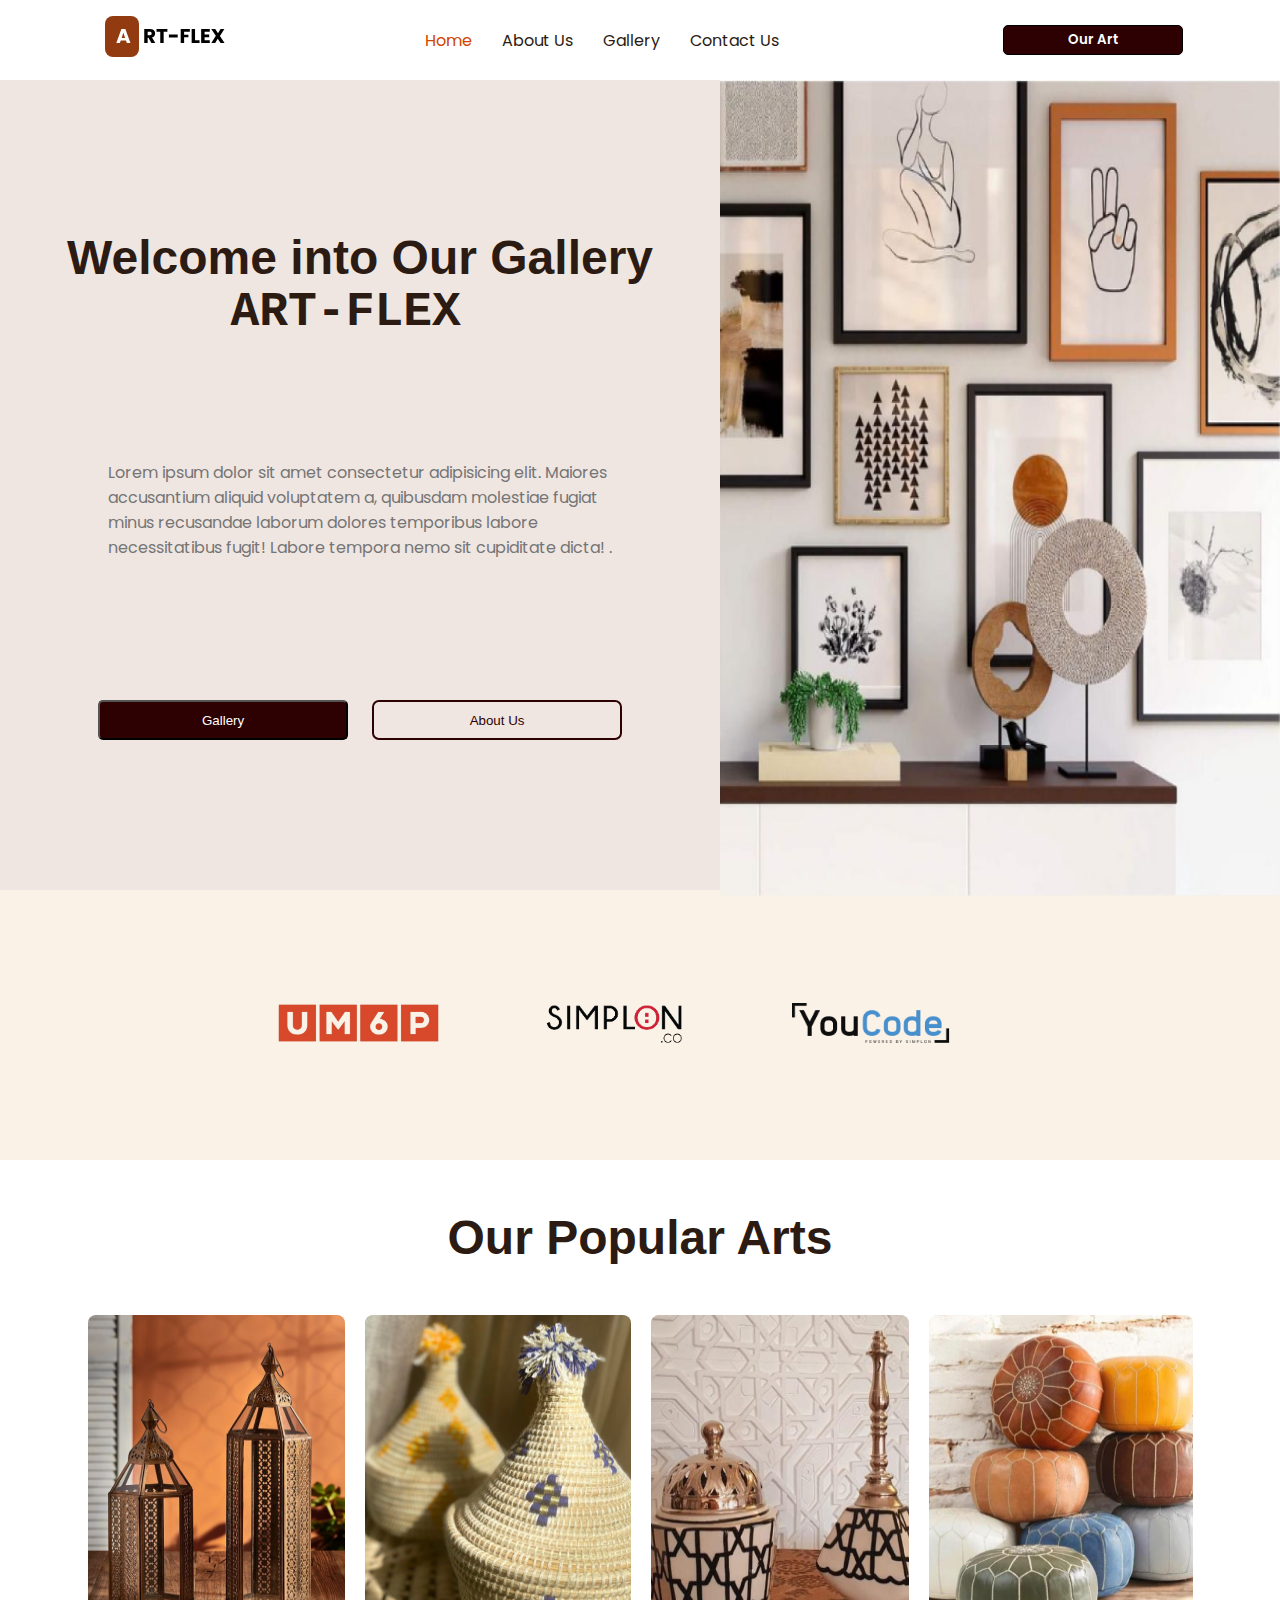
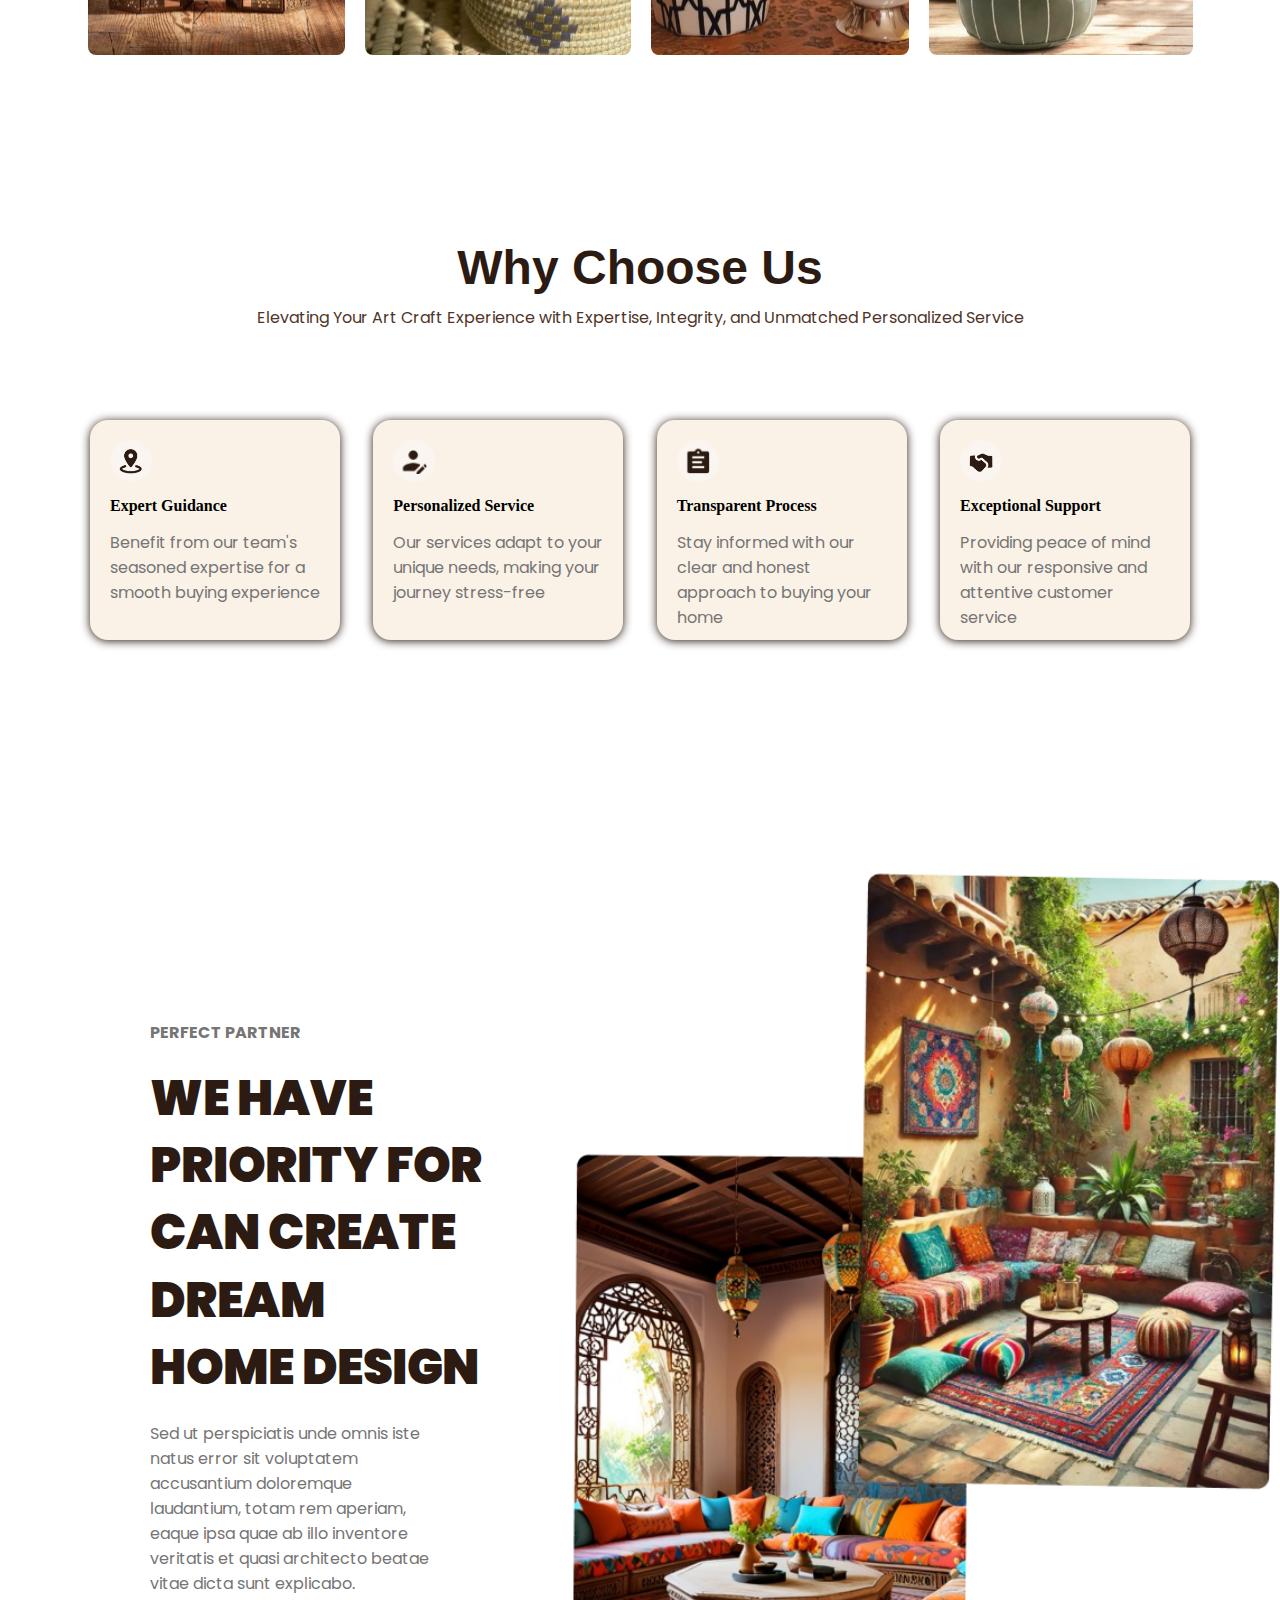
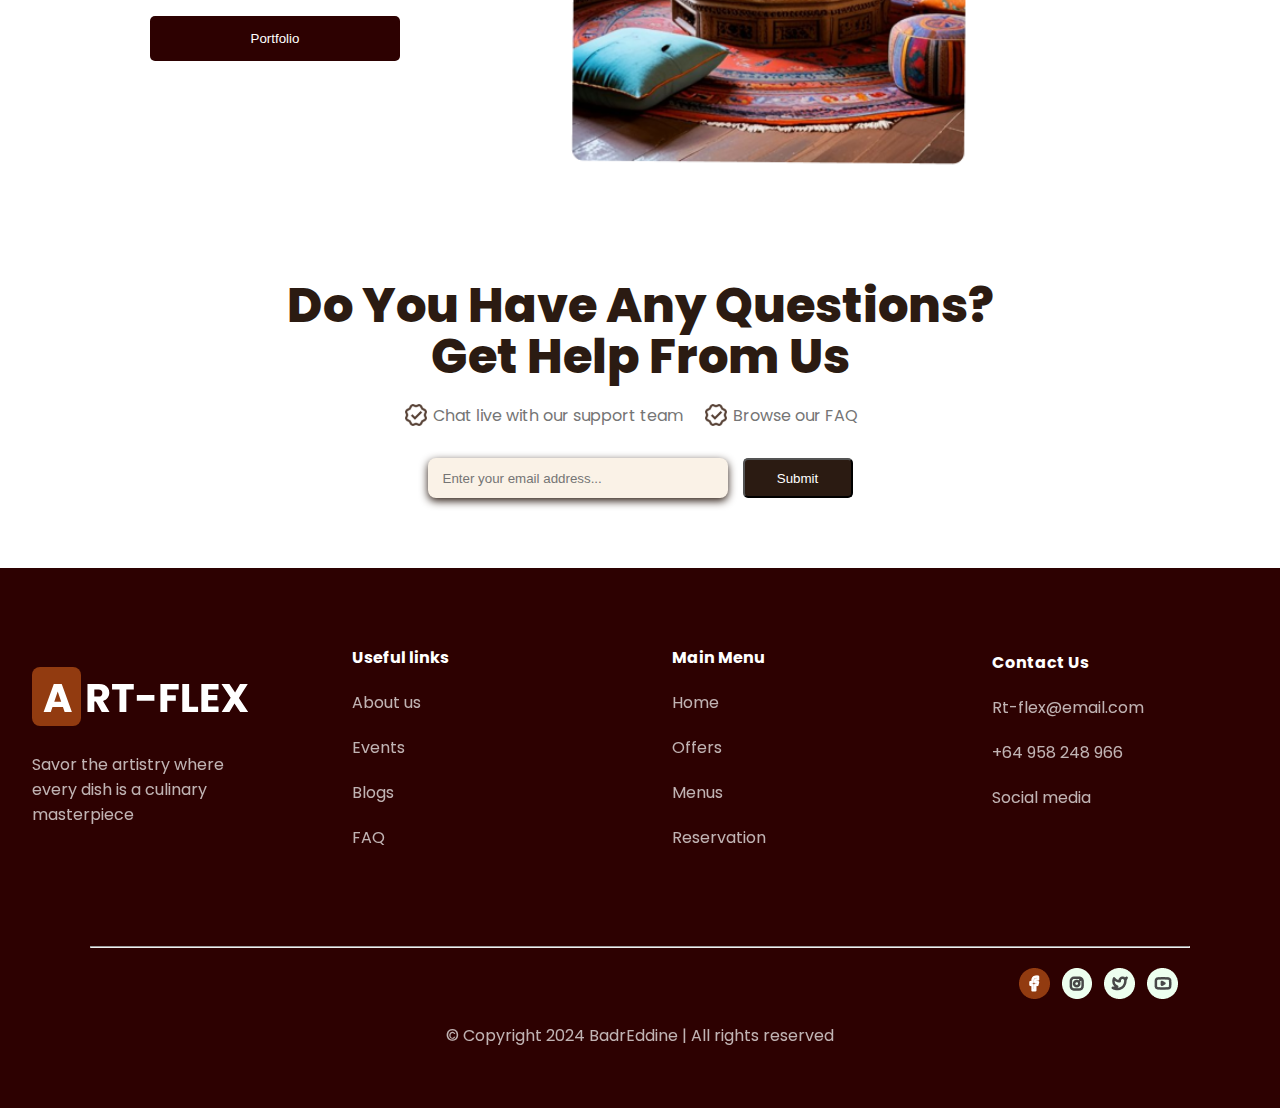
<file: index.html>
<!DOCTYPE html>
<html lang="en">
<head>
    <meta charset="UTF-8">
    <meta name="viewport" content="width=device-width, initial-scale=1.0">
    <link rel="stylesheet" href="css/accueil.css">
    <title>Home</title>
</head>
<body>
    <header>
        <nav class="navbar">
            <input type="checkbox" id="ham" class="hidden">
            <label for="ham" class="hamburger">&#9776;</label>
            <div class="logo">
                <a href="index.html"><img src="images/Frame 7.svg" alt="Logo"></a>
            </div> 
            <ul class="menu">
                <li><a href="index.html" style="color: #D04500;">Home</a></li>
                <li><a href="À_propos.html">About Us</a></li>
                <li><a href="catalogue_des_produits.html">Gallery</a></li>
                <li><a href="contact.html">Contact Us</a></li>
            </ul>
            <div class="btn-action">
                <a href="catalogue_des_produits.html"><button>Our Art</button></a>
            </div>
        </nav>
    </header>

    <section class="sec1">
        <div class="content">
            <h1>
                Welcome into Our Gallery <br>
          <pre>        ART-FLEX         </pre>     
            </h1>
            <p>
                Lorem ipsum dolor sit amet consectetur adipisicing elit. Maiores accusantium aliquid voluptatem a,
                 quibusdam molestiae fugiat minus recusandae laborum dolores temporibus labore necessitatibus fugit!
                  Labore tempora nemo sit cupiditate dicta! .
            </p>
            <div class="buttons">
                <a href="catalogue_des_produits.html"><button class="btn1">Gallery</button></a>
                 <a href="À_propos.html"><button class="btn2">About Us</button></a>
            </div>
            
        </div>
        <div class="bg1">
            <img src="images/bg1.png" alt="bg">
        </div>
    </section>

    <section class="sec2">
        <div>
            <img src="images/UM6P-Emploi-Recrutement-696x364-removebg-preview.png" alt="ump6-logo">
        </div>
        <div>
            <img src="images/vignette_simplon-removebg-preview.png" alt="simplon-logo">
        </div>
        <div>
            <img src="images/youcode_logo_dark.png" alt="youcode-logo">
        </div>
    </section>

    <section class="sec3">
        <h1>
            Our Popular Arts
        </h1>
        <div class="pop-art">
            <div class="prd">
                <a href="catalogue_des_produits.html"><img src="images/product1.png" alt="product1">
                <div class="image-content">
                    <h3>Published By BadrEddine</h3>
                </div></a>
            </div>
            <div class="prd">
                <a href="catalogue_des_produits.html"><img src="images/product2.png" alt="product2">
                <div class="image-content">
                    <h3>Published By BadrEddine</h3>
                </div></a>
            </div>
            <div class="prd">
                <a href="catalogue_des_produits.html"><img src="images/product3.png" alt="product3">
                <div class="image-content">
                    <h3>Published By BadrEddine</h3>
                </div></a>
            </div>
            <div class="prd"> 
                <a href="catalogue_des_produits.html"><img src="images/product4.png" alt="product4">
                <div class="image-content">
                    <h3>Published By BadrEddine</h3>
                </div></a>
            </div>
            
        </div>
    </section>

    <section class="sec4">
        <h1>
            Why Choose Us
        </h1>
        <p id="desc">
            Elevating Your Art Craft Experience with Expertise, Integrity, and Unmatched Personalized Service
        </p>
        <div class="cards">
            <div class="card">
                <img src="images/icon1.png" alt="vector">
                <h4>Expert Guidance</h4>
                <p>Benefit from our team's seasoned expertise for a smooth buying experience</p>
            </div>

            <div class="card">
                <img src="images/icon2.svg" alt="vector">
                <h4>Personalized Service</h4>
                <p>Our services adapt to your unique needs, making your journey stress-free</p>
            </div>

            <div class="card">
                <img src="images/icon3.svg" alt="vector">
                <h4>Transparent Process</h4>
                <p>Stay informed with our clear and honest approach to buying your home</p>
            </div>

            <div class="card card4">
                <img src="images/icon4.png" alt="vector">
                <h4>Exceptional Support</h4>
                <p>Providing peace of mind with our responsive and attentive customer service</p>
            </div>
            
        </div>
    </section>

    <section class="sec5">
        <div class="desc">
            <h4>PERFECT PARTNER</h4>
            <h1>WE HAVE PRIORITY FOR <br>CAN CREATE DREAM <br>HOME DESIGN</h1>
            <p>Sed ut perspiciatis unde omnis iste natus error sit voluptatem accusantium doloremque laudantium, totam rem aperiam, eaque ipsa quae ab illo inventore veritatis et quasi architecto beatae vitae dicta sunt explicabo.</p>
            <button class="btn1">Portfolio</button>
        </div>
        <div class="bg5">
            <img src="images/bg5.png" alt="bg">
        </div>
    </section>

    <section class="sec6">
        <h1>Do You Have Any Questions?<br>
            Get Help From Us</h1>
            <div class="checks">
                <p><img src="images/check.svg" alt="check"> Chat live with our support team</p>
                <p><img src="images/check.svg" alt="check"> Browse our FAQ</p>
            </div>
            <div class="mail">
                <input type="email" placeholder="Enter your email address...">
                <button class="btn1">Submit</button>
            </div>
            
    <footer>
        <div class="footer-top">
            <div class="logo-light">
                <img src="images/logo-light.svg" alt="logo">
                <p>Savor the artistry where every dish is a culinary masterpiece</p>
            </div>
            <div class="links">
                <ul>
                    <li><h4>Useful links</h4></li>
                    <li><a href="À_propos.html">About us</a></li>
                    <li><a href="">Events</a></li>
                    <li><a href="">Blogs</a></li>
                    <li><a href="À_propos.html">FAQ</a></li>
                </ul>
            </div>
            <div class="links">
                <ul>
                    <li><h4>Main Menu</h4></li>
                    <li><a href="index.html">Home</a></li>
                    <li><a href="catalogue_des_produits.html">Offers</a></li>
                    <li><a href="catalogue_des_produits.html">Menus</a></li>
                    <li><a href="catalogue_des_produits.html">Reservation</a></li>
                </ul>
            </div>
            <div class="contacts">
                <ul>
                    <li><h4>Contact Us</h4></li>
                    <li><a href="contact.html">Rt-flex@email.com</a></li>
                    <li><a href="contact.html">+64 958 248 966</a></li>
                    <li><a href="contact.html">Social media</a></li>
                </ul>
            </div>
        </div>

        <div>
           <hr class="foot-hr">   
        </div>
       
        <div class="icons">
            <a href=""><img src="images/fb.png" alt="fb"></a>
            <a href=""><img src="images/insta.png" alt="insta"></a>
            <a href=""><img src="images/twiter.png" alt="twiter"></a>
            <a href=""><img src="images/yt.png" alt="yt"></a>
        </div>
        <div class="bottom-f">
            <p>© Copyright  2024 BadrEddine | All rights reserved</p>
        </div>

    </footer>
        
    </section>
</body>
</html>
</file>
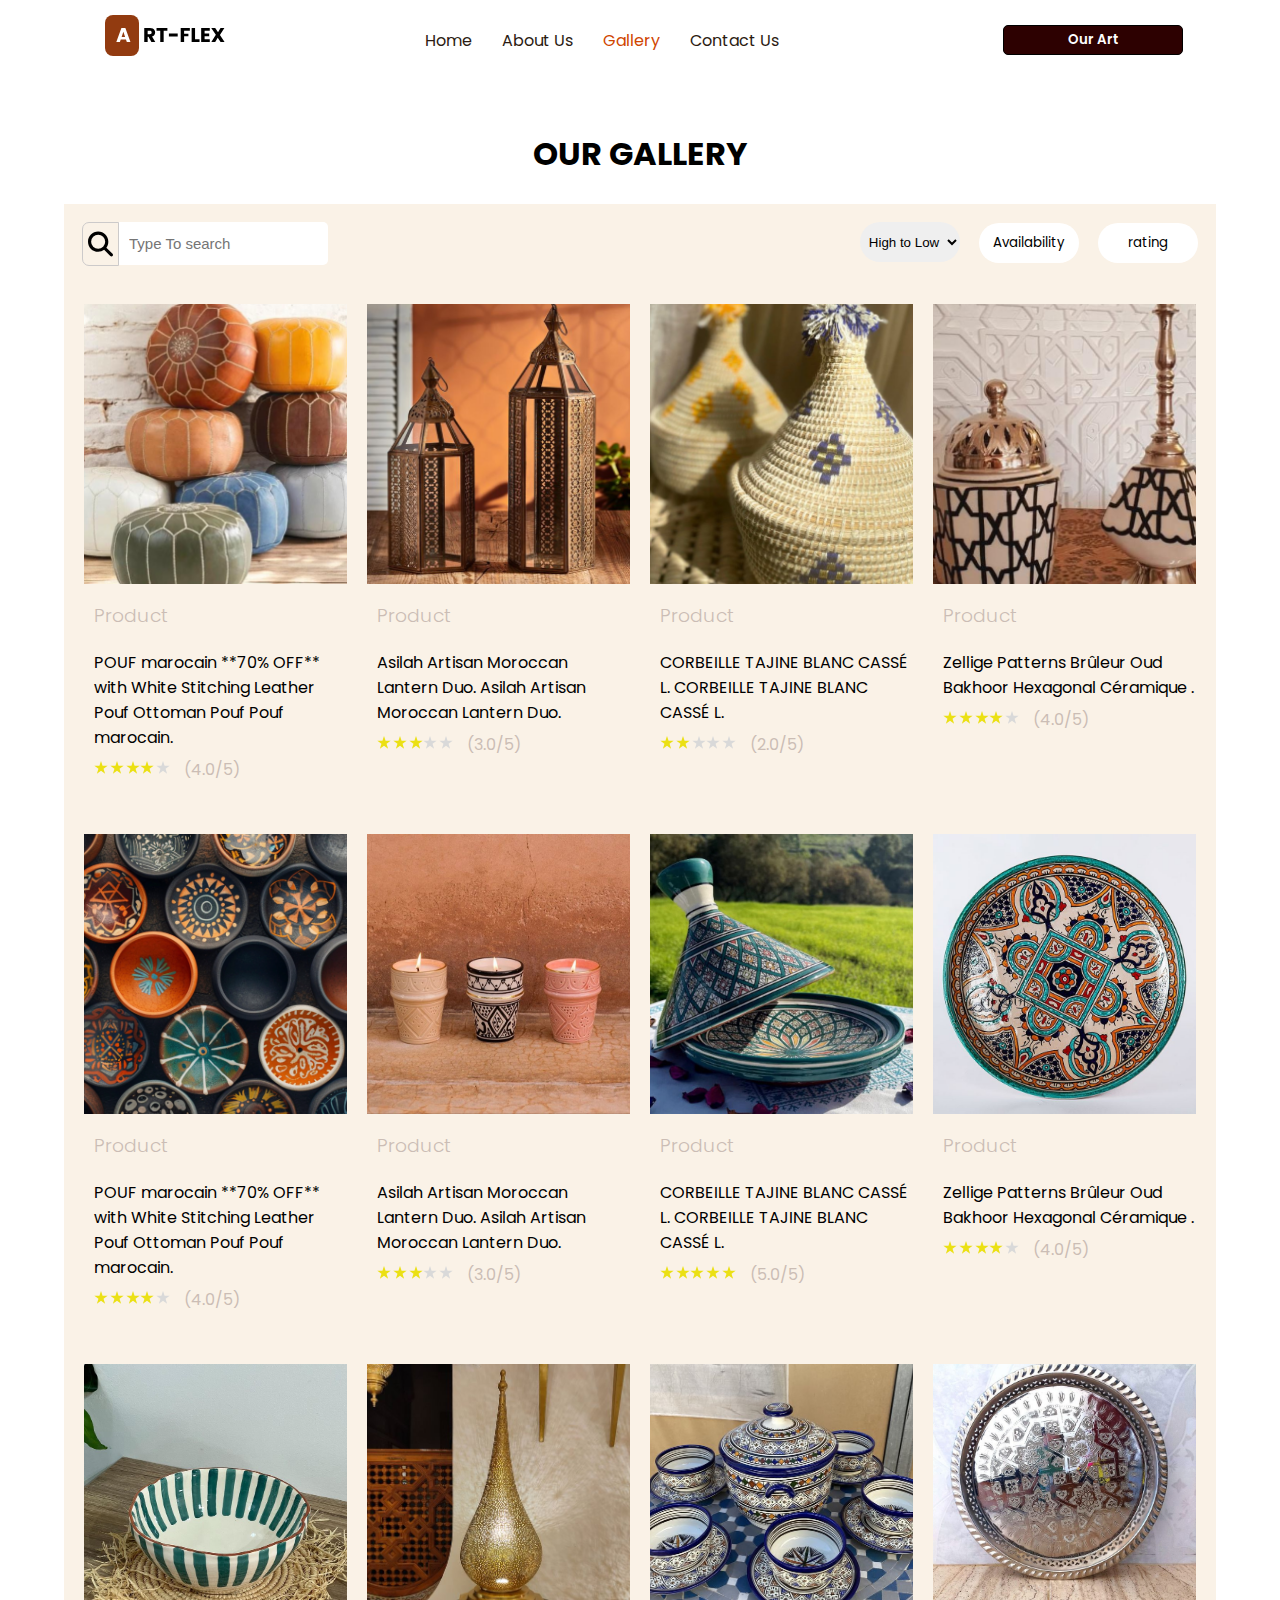
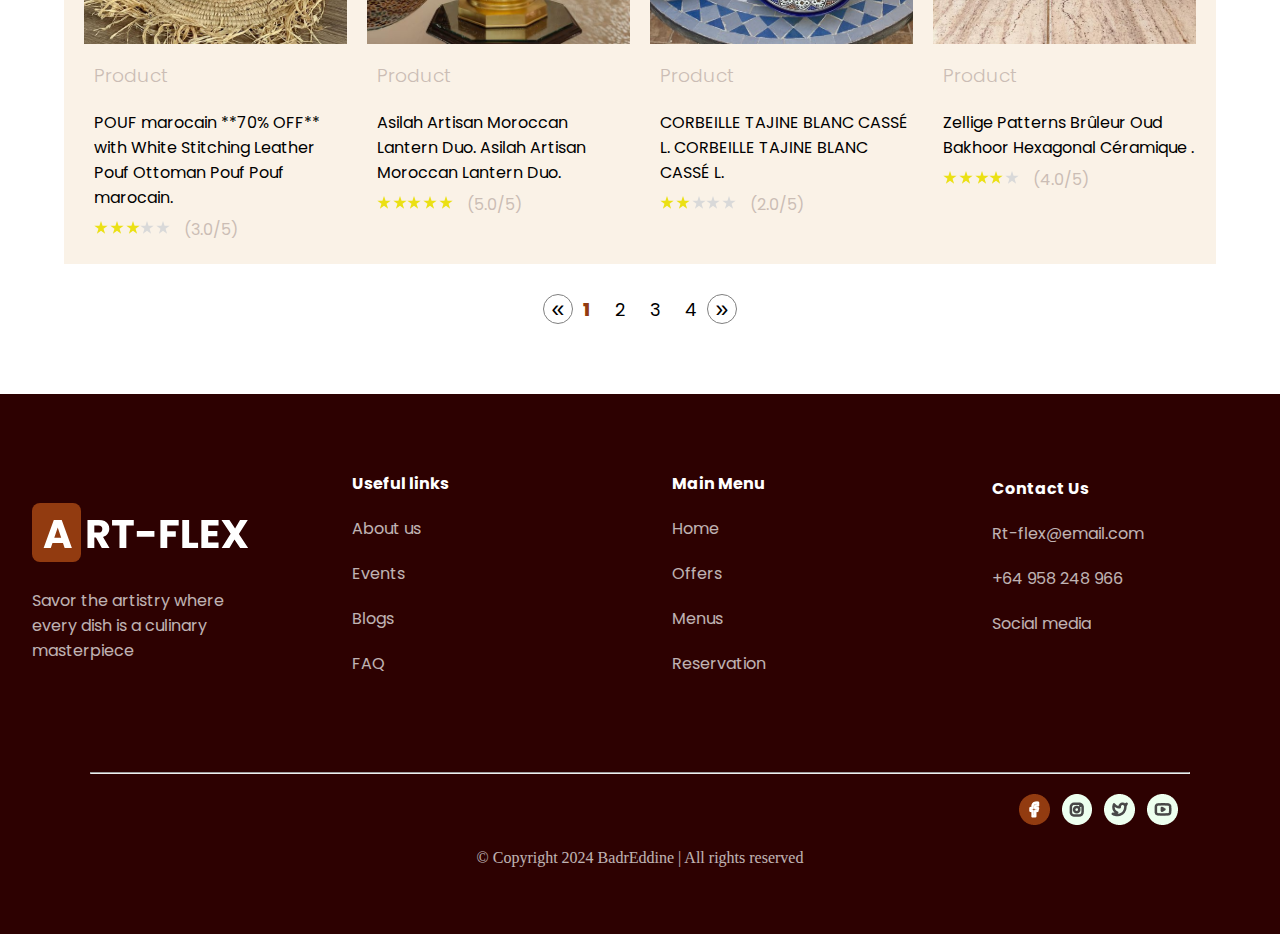
<file: catalogue_des_produits.html>
<!DOCTYPE html>
<html lang="en">

<head>
    <meta charset="UTF-8">
    <meta name="viewport" content="width=device-width, initial-scale=1.0">
    <title>Gallery</title>
    <link rel="stylesheet" href="css/catalogue_produits.css">
</head>

<body>
    <header>
        <nav class="navbar">
            <input type="checkbox" id="ham" class="hidden">
            <label for="ham" class="hamburger">&#9776;</label>
            <div class="logo">
                <a href="index.html"><img src="images/Frame 7.svg" alt="Logo"></a>
            </div>
            <ul class="menu">
                <li><a href="index.html">Home</a></li>
                <li><a href="À_propos.html">About Us</a></li>
                <li><a id="text" href="catalogue_des_produits.html">Gallery</a></li>
                <li><a href="contact.html">Contact Us</a></li>
            </ul>
            <div class="btn-action">
                <button>Our Art</button>
            </div>
        </nav>
    </header>

    <div class="page-title">
        <h1>OUR GALLERY</h1>
    </div>

    <div class="ss">
        <div class="search-section">
            <div class="fixed">
                <label class="search" for="search">
                    <img src="images/search-icon.svg" alt="">
                </label>
                <input class="search-bar" type="text" id="search" placeholder="Type To search">
            </div>
            <div class="sort-buttons">
                <select class="price-choice" id="price-selector">
                    <option class="option1" value="High"> High to Low</option>
                    <option value="Low">Low to High</option>
                </select>
                <button class="filter-button">Availability</button>
                <button class="filter-button">rating</button>
            </div>
        </div>
    </div>

    <div class="product-section">
        <div class="internal-section">
            <div class="product">
                <div class="image-container">
                    <img src="images/product4.png" alt="">
                    <div class="image-content">
                        <h3>Published By Author</h3>
                        <h2>50$</h2>
                        <a href="détail_produit.html"><button>Get product</button></a>
                    </div>
                </div>
                <div class="product-info">
                    <h3>Product</h3>
                    <p>POUF marocain **70% OFF** with White Stitching Leather Pouf Ottoman Pouf Pouf marocain.</p>
                    <img src="images/rating4.svg" alt="">
                    <p id="rating">(4.0/5)</p>
                </div>
            </div>

            <div class="product">
                <div class="image-container">
                    <img src="images/product1.png" alt="">
                    <div class="image-content">
                        <h3>Published By Author</h3>
                        <h2>24$</h2>
                        <a href="détail_produit.html"><button>Get product</button></a>
                    </div>
                </div>

                <div class="product-info">
                    <h3>Product</h3>
                    <p>Asilah Artisan Moroccan Lantern Duo. Asilah Artisan Moroccan Lantern Duo.</p>
                    <img src="images/rating3.svg" alt="">
                    <p id="rating">(3.0/5)</p>
                </div>
            </div>

            <div class="product">
                <div class="image-container">
                    <img src="images/product2.png" alt="">
                    <div class="image-content">
                        <h3>Published By Author</h3>
                        <h2>32$</h2>
                        <a href="détail_produit.html"><button>Get product</button></a>
                    </div>
                </div>

                <div class="product-info">
                    <h3>Product</h3>
                    <p>CORBEILLE TAJINE BLANC CASSÉ L. CORBEILLE TAJINE BLANC CASSÉ L.</p>
                    <img src="images/rating2.svg" alt="">
                    <p id="rating">(2.0/5)</p>
                </div>
            </div>

            <div class="product">
                <div class="image-container">
                    <img src="images/product3.png" alt="">
                    <div class="image-content">
                        <h3>Published By Author</h3>
                        <h2>80$</h2>
                        <a href="détail_produit.html"><button>Get product</button></a>
                    </div>
                </div>

                <div class="product-info">
                    <h3>Product</h3>
                    <p>Zellige Patterns Brûleur Oud Bakhoor Hexagonal Céramique .</p>
                    <img src="images/rating4.svg" alt="">
                    <p id="rating">(4.0/5)</p>
                </div>
            </div>

            <div class="product">
                <div class="image-container">
                    <img src="images/product5.png" alt="">
                    <div class="image-content">
                        <h3>Published By Author</h3>
                        <h2>10$</h2>
                        <a href="détail_produit.html"><button>Get product</button></a>
                    </div>
                </div>

                <div class="product-info">
                    <h3>Product</h3>
                    <p>POUF marocain **70% OFF** with White Stitching Leather Pouf Ottoman Pouf Pouf marocain.</p>
                    <img src="images/rating4.svg" alt="">
                    <p id="rating">(4.0/5)</p>
                </div>
            </div>

            <div class="product">
                <div class="image-container">
                    <img src="images/product6.jfif" alt="">
                    <div class="image-content">
                        <h3>Published By Author</h3>
                        <h2>88$</h2>
                        <a href="détail_produit.html"><button>Get product</button></a>
                    </div>
                </div>

                <div class="product-info">
                    <h3>Product</h3>
                    <p>Asilah Artisan Moroccan Lantern Duo. Asilah Artisan Moroccan Lantern Duo.</p>
                    <img src="images/rating3.svg" alt="">
                    <p id="rating">(3.0/5)</p>
                </div>
            </div>

            <div class="product">
                <div class="image-container">
                    <img src="images/product8.jfif" alt="">
                    <div class="image-content">
                        <h3>Published By Author</h3>
                        <h2>105$</h2>
                        <a href="détail_produit.html"><button>Get product</button></a>
                    </div>
                </div>

                <div class="product-info">
                    <h3>Product</h3>
                    <p>CORBEILLE TAJINE BLANC CASSÉ L. CORBEILLE TAJINE BLANC CASSÉ L.</p>
                    <img src="images/rating5.svg" alt="">
                    <p id="rating">(5.0/5)</p>
                </div>
            </div>

            <div class="product">
                <div class="image-container">
                    <img src="images/product9.jfif" alt="">
                    <div class="image-content">
                        <h3>Published By Author</h3>
                        <h2>5$</h2>
                        <a href="détail_produit.html"><button>Get product</button></a>
                    </div>
                </div>

                <div class="product-info">
                    <h3>Product</h3>
                    <p>Zellige Patterns Brûleur Oud Bakhoor Hexagonal Céramique .</p>
                    <img src="images/rating4.svg" alt="">
                    <p id="rating">(4.0/5)</p>
                </div>
            </div>

            <div class="product">
                <div class="image-container">
                    <img src="images/product10.jfif" alt="">
                    <div class="image-content">
                        <h3>Published By Author</h3>
                        <h2>17$</h2>
                        <a href="détail_produit.html"><button>Get product</button></a>
                    </div>
                </div>

                <div class="product-info">
                    <h3>Product</h3>
                    <p>POUF marocain **70% OFF** with White Stitching Leather Pouf Ottoman Pouf Pouf marocain.</p>
                    <img src="images/rating3.svg" alt="">
                    <p id="rating">(3.0/5)</p>
                </div>
            </div>

            <div class="product">
                <div class="image-container">
                    <img src="images/product11.jfif" alt="">
                    <div class="image-content">
                        <h3>Published By Author</h3>
                        <h2>37$</h2>
                        <a href="détail_produit.html"><button>Get product</button></a>
                    </div>
                </div>

                <div class="product-info">
                    <h3>Product</h3>
                    <p>Asilah Artisan Moroccan Lantern Duo. Asilah Artisan Moroccan Lantern Duo.</p>
                    <img src="images/rating5.svg" alt="">
                    <p id="rating">(5.0/5)</p>
                </div>
            </div>

            <div class="product">
                <div class="image-container">
                    <img src="images/product12.jfif" alt="">
                    <div class="image-content">
                        <h3>Published By Author</h3>
                        <h2>66$</h2>
                        <a href="détail_produit.html"><button>Get product</button></a>
                    </div>
                </div>

                <div class="product-info">
                    <h3>Product</h3>
                    <p>CORBEILLE TAJINE BLANC CASSÉ L. CORBEILLE TAJINE BLANC CASSÉ L.</p>
                    <img src="images/rating2.svg" alt="">
                    <p id="rating">(2.0/5)</p>
                </div>
            </div>

            <div class="product">
                <div class="image-container">
                    <img src="images/product13.jfif" alt="">
                    <div class="image-content">
                        <h3>Published By Author</h3>
                        <h2>78$</h2>
                        <a href="détail_produit.html"><button>Get product</button></a>
                    </div>
                </div>

                <div class="product-info">
                    <h3>Product</h3>
                    <p>Zellige Patterns Brûleur Oud Bakhoor Hexagonal Céramique .</p>
                    <img src="images/rating4.svg" alt="">
                    <p id="rating">(4.0/5)</p>
                </div>
            </div>
        </div>
    </div>
    <div class="switch-section">
        <button>&laquo;</button>
        <ul>
            <a id="page1" href="#">1</a>
            <a href="#">2</a>
            <a href="#">3</a>
            <a href="#">4</a>
        </ul>
        <button>&raquo</button>
    </div>

    <footer>
        <div class="footer-top">
            <div class="logo-light">
                <img src="images/logo-light.svg" alt="logo">
                <p>Savor the artistry where every dish is a culinary masterpiece</p>
            </div>
            <div class="links">
                <ul>
                    <li>
                        <h4>Useful links</h4>
                    </li>
                    <li><a href="">About us</a></li>
                    <li><a href="">Events</a></li>
                    <li><a href="">Blogs</a></li>
                    <li><a href="">FAQ</a></li>
                </ul>
            </div>
            <div class="links">
                <ul>
                    <li>
                        <h4>Main Menu</h4>
                    </li>
                    <li><a href="">Home</a></li>
                    <li><a href="">Offers</a></li>
                    <li><a href="">Menus</a></li>
                    <li><a href="">Reservation</a></li>
                </ul>
            </div>
            <div class="contacts">
                <ul>
                    <li>
                        <h4>Contact Us</h4>
                    </li>
                    <li><a href="">Rt-flex@email.com</a></li>
                    <li><a href="">+64 958 248 966</a></li>
                    <li><a href="">Social media</a></li>
                </ul>
            </div>
        </div>

        <div>
            <hr class="foot-hr">
        </div>

        <div class="icons">
            <a href=""><img src="images/fb.png" alt="fb"></a>
            <a href=""><img src="images/insta.png" alt="insta"></a>
            <a href=""><img src="images/twiter.png" alt="twiter"></a>
            <a href=""><img src="images/yt.png" alt="yt"></a>
        </div>
        <div class="bottom-f">
            <p>© Copyright 2024 BadrEddine | All rights reserved</p>
        </div>

    </footer>

    </section>
</body>

</html>
</file>
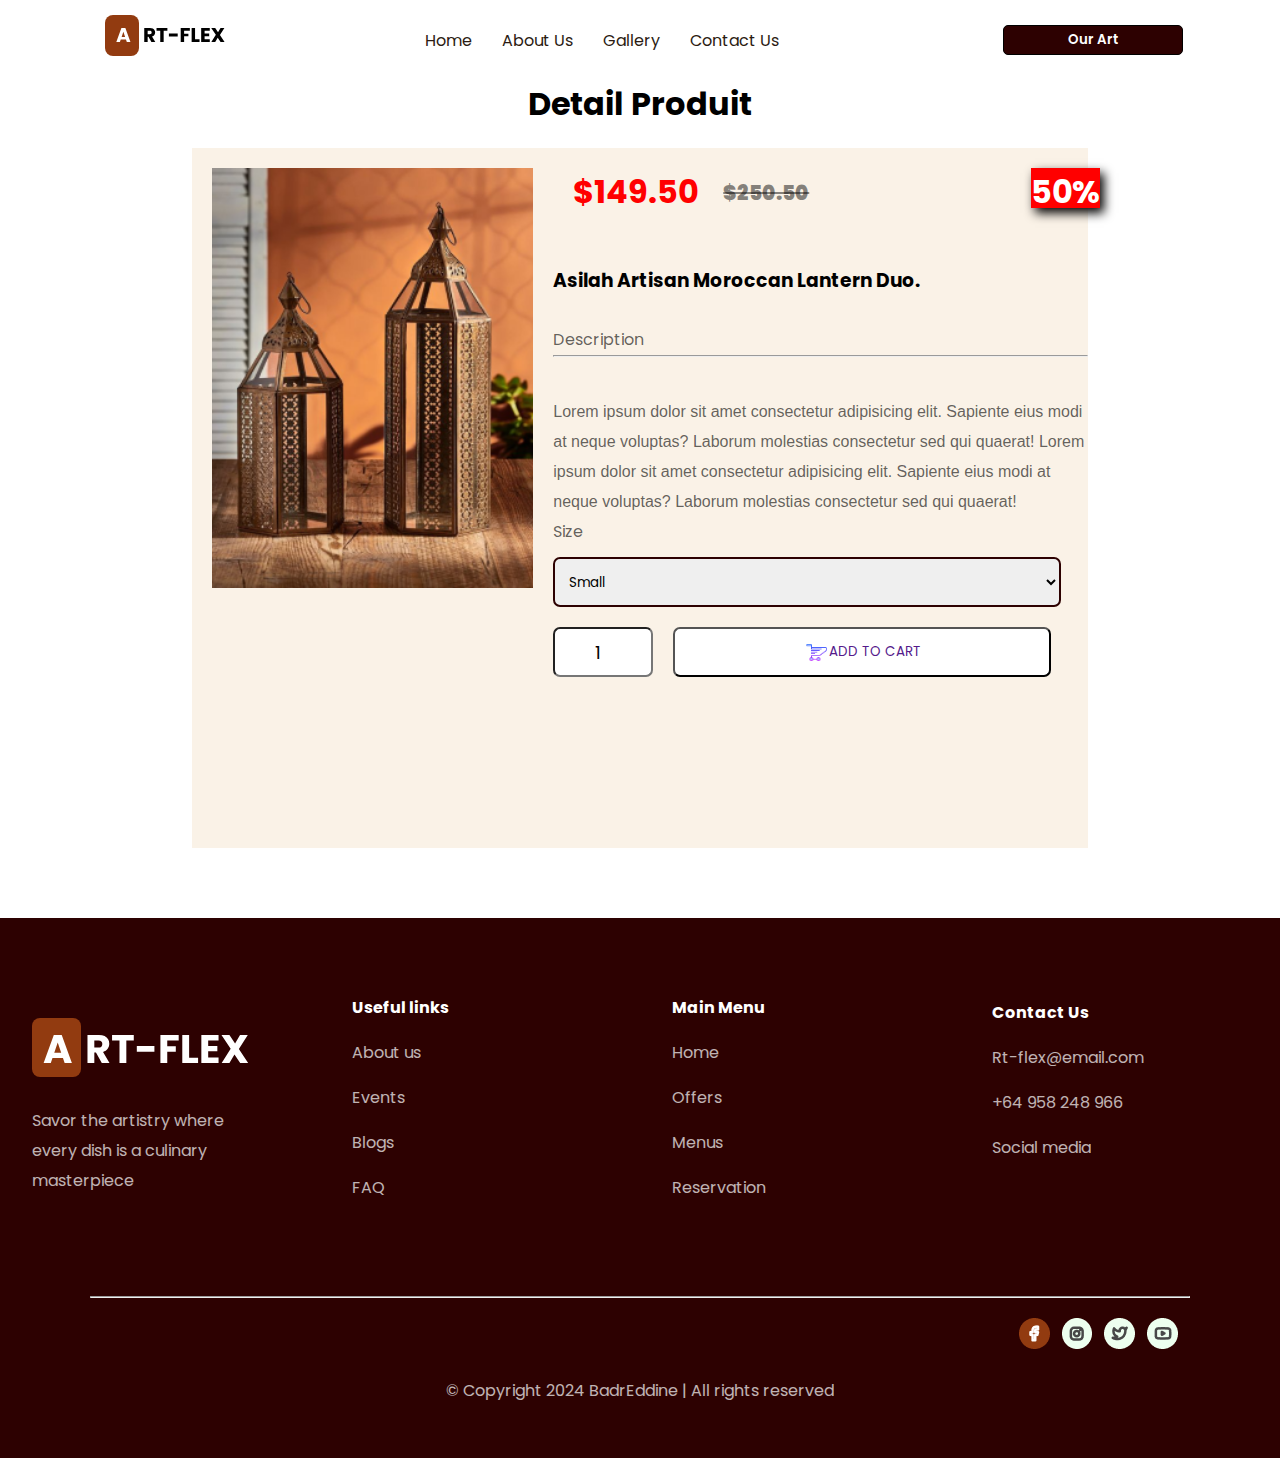
<file: détail_produit.html>
<!DOCTYPE html>
<html lang="en">
<head>
    <meta charset="UTF-8">
    <meta name="viewport" content="width=device-width, initial-scale=1.0">
    <link rel="stylesheet" href="css/détail_produit.css">
    <title>detail produit</title>
</head>
<body>
    <header>
        <nav class="navbar">
            <input type="checkbox" id="ham" class="hidden">
            <label for="ham" class="hamburger">&#9776;</label>
            <div class="logo">
                <a href="index.html"><img src="images/Frame 7.svg" alt="Logo"></a>
            </div> 
            <ul class="menu">
                <li><a href="index.html">Home</a></li>
                <li><a href="À_propos.html">About Us</a></li>
                <li><a href="catalogue_des_produits.html">Gallery</a></li>
                <li><a href="contact.html">Contact Us</a></li>
            </ul>
            
            <div class="btn-action">
                <button>Our Art</button>
            </div>
        </nav>
    </header>

    <section>
        <h1>Detail Produit</h1>
        <div class="container_detail">
            <div>
                <img src="images/product1.png" alt="">
            </div>
            <div>
                <div class="prix">
                    <h1>$149.50</h1>
                    <h2>$250.50</h2>
                    <div>
                        <h1>50%</h1>
                    </div>
                </div>
                <div class="content_product">
                    <h3>Asilah Artisan Moroccan Lantern Duo.</h1>
                        <p>Description</p>
                        <hr>
                        <p>Lorem ipsum dolor sit amet consectetur adipisicing elit. Sapiente eius modi at neque voluptas? Laborum molestias consectetur sed qui quaerat!
                            Lorem ipsum dolor sit amet consectetur adipisicing elit. Sapiente eius modi at neque voluptas? Laborum molestias consectetur sed qui quaerat!</p>
                </div>
                
                <div class="container_select_cart">
                    <section>
                        <p >Size</p>
                        <select>
                            <option value="Small">Small</option>
                            <option value="Large">Large</option>
                            <option value="X-Large">X-Large</option>
                        </select>
        
                        <div class="Add_to_cart">
                            <div class="counter_product">
                                <input type="number" value="1" max="10" min="1" class="count">
                            </div>
                            <div>
                                <button>
                                    <img src="/images/icons8-cart-64.png" alt="" width="30px" id="icon_add_to_cart">
                                    <a href="">ADD TO CART</a>
                                </button>
                            </div>
                        </div>
                    </section>
                    
                </div>  
            </div>
        </div>
    </section>

    <footer>
        <div class="footer-top">
            <div class="logo-light">
                <img src="images/logo-light.svg" alt="logo">
                <p>Savor the artistry where every dish is a culinary masterpiece</p>
            </div>
            <div class="links">
                <ul>
                    <li><h4>Useful links</h4></li>
                    <li><a href="">About us</a></li>
                    <li><a href="">Events</a></li>
                    <li><a href="">Blogs</a></li>
                    <li><a href="">FAQ</a></li>
                </ul>
            </div>
            <div class="links">
                <ul>
                    <li><h4>Main Menu</h4></li>
                    <li><a href="">Home</a></li>
                    <li><a href="">Offers</a></li>
                    <li><a href="">Menus</a></li>
                    <li><a href="">Reservation</a></li>
                </ul>
            </div>
            <div class="contacts">
                <ul>
                    <li><h4>Contact Us</h4></li>
                    <li><a href="">Rt-flex@email.com</a></li>
                    <li><a href="">+64 958 248 966</a></li>
                    <li><a href="">Social media</a></li>
                </ul>
            </div>
        </div>

        <div>
           <hr class="foot-hr">   
        </div>
       
        <div class="icons">
            <a href=""><img src="images/fb.png" alt="fb"></a>
            <a href=""><img src="images/insta.png" alt="insta"></a>
            <a href=""><img src="images/twiter.png" alt="twiter"></a>
            <a href=""><img src="images/yt.png" alt="yt"></a>
        </div>
        <div class="bottom-f">
            <p>© Copyright  2024 BadrEddine | All rights reserved</p>
        </div>

    </footer>
</body>
</html>
</file>
<file: css/accueil.css>
@import url('https://fonts.googleapis.com/css2?family=Poppins:ital,wght@0,100;0,200;0,300;0,400;0,500;0,600;0,700;0,800;0,900;1,100;1,200;1,300;1,400;1,500;1,600;1,700;1,800;1,900&display=swap');

* {
    box-sizing: border-box;
    margin: 0;
    padding: 0;
}

h1{
    font-size: 3rem;
    font-weight: 600;
    color: #2B1B12;
    text-align: center;
    font-family:"Roboto", sans-serif ;
}

p{
    color: #C67851;
    width: 70%;
    font-family:"Roboto", sans-serif ;
}

/********************************************************************************************************************************************/
.navbar{
    display: flex;
    justify-content: space-around;
    align-items: center;
    height: 80px;
}

.menu{
    display: flex;
    align-items: center;
}

.menu li{
    list-style: none;
    margin-right: 30px;
}

.menu a{
    text-decoration: none;
    color: #2B1B12;
    font-family:"Poppins", sans-serif ;
}

.menu a:hover{
    color: #2D0101;
    font-weight: 500;
}

.btn-action button{
    height: 30px;
    width: 180px;
    background-color: #2D0101;
    color: white;
    border-radius: 5px;
    font-family:"Poppins", sans-serif ;
    font-weight: 600;
    border: 1px solid black;
    cursor: pointer;
}

/*********************************************************************************************************************************/

.sec1{
    display: flex;
    height: 90vh;
}

.bg1 img{
    height: 101%;
    width: 100%;
}
.bg1{
    width: 100%;
}

.content{
    display: flex;
    flex-direction: column;
    align-items: center;
    background-color: #EFE6E1;
    padding-top: 150px;
    padding-bottom: 150px;
    justify-content: space-between;
    width: 100%;
}

.btn1{
    background-color: #2D0101;
    color: white;
    height: 40px;
    width: 250px;
    border-radius: 5px;
    cursor: pointer;
}

.btn2{
    background-color: transparent;
    color: #2D0101;
    border: #2D0101 2px solid;
    margin-left: 20px;
    height: 40px;
    width: 250px;
    border-radius: 7px;
    cursor: pointer;
}

.sec2{
    height: 30vh;
    background-color: #FAF2E7;
    display: flex;
    justify-content: center;
    align-items: center;
    
}
.sec2 div{
    width: 20%;
}
.sec2 img{
    width: 80%;
}

.sec3,.sec4,.sec6{
    height: 70vh;
}

.sec3 h1{
    margin-top: 50px;
    margin-bottom: 50px;
}



.pop-art{
    display: flex;
    justify-content: center;
    gap: 20px;
}
.pop-art img{
    border-radius: 8px;
    height: 100%;
    width: 100%;
}

.image-content{
    display: flex;
    align-items: center;
    justify-content: center;
    position: absolute;
    background-color: rgba(86, 61, 61, 0.6);
    height: 100%;
    width: 100%;
    top: 0;
    opacity: 0;
    transition: all 0.15s ease-in;
    border-radius: 8px;
}

.image-content h3 {
    color: white;
}

.image-content:hover{
    opacity: 1;
}

.prd{
    position: relative;
}



#desc{
    text-align: center;
    width: 100%;
    margin-top: 10px;
    color: #4F3527;
}
.card img{
    width: 20%;
}

.card{
    width: 250px;
    height: 220px;
    background-color: #FAF2E7;
    border-radius: 18px;
    display: flex;
    flex-direction: column;
    padding-left: 20px;
    padding-top: 20px;
    padding-right: 20px;
    margin-top: 70px;
    box-shadow: 0px 1px 10px #2B1B12;
    transition: 0.5s;
}
.card:hover{
    scale: 1.1;
}

.card h4,.card img{
    margin-bottom: 15px;
    border-radius: 50px;
}
.card p{
    width: 100%;
}

.cards{
    display: flex;
    justify-content: space-around;
    max-width: 1100px;
    margin: 0 auto;
    justify-content: space-between;
}

.sec5{
    display: flex;
    height: 90vh;
    justify-content: space-between;
}
.bg5{
    height: 100vh;
}
.bg5 img{
    height: 100%;
}
.sec5 h4,p{
    color: #757575;
    font-family:"Poppins", sans-serif ;
    margin-bottom: 20px;
}
.sec5 h1{
    font-family:"Poppins", sans-serif ;
    font-weight: 900;
    line-height: 4.2rem;
    text-align: start;
    margin-bottom: 20px;
}
.desc{
    width: 50%;
    padding-top: 150px;
    margin-left: 150px;
}
.sec5 .btn1{
    height: 45px;
    border-style: none;
    cursor: pointer;
}
.sec6{
    padding-top: 200px;
}
.sec6 h1{
    font-family:"Poppins", sans-serif ;
    font-weight: 800;
    line-height: 3.2rem;
    text-align: start;
    margin-bottom: 20px;
    text-align: center;
}
.checks{
    display: flex;
    justify-content: center;

}
.checks p img{
    margin-bottom: -7px;
}
.checks p{
    width: fit-content;
    margin-right: 20px;
    margin-bottom: 30px;
}
.mail input{
    width: 300px;
    height: 40px;
    border-radius: 8px;
    background-color: #FAF2E7;
    padding-left: 15px;
    margin-right: 15px;
    box-shadow: 0px 3px 8px #2B1B12;
    border: none;
}
.mail{
    display: flex;
    justify-content: center;
}
.mail button{
    height: 40px;
    background-color: #2B1B12;
    width: 110px;
    transition: 0.5s;
}
.btn1,.btn2,.btn-action{
    transition: 0.5s;
}
.mail button:hover,.btn1:hover,.btn2:hover,.btn-action:hover{
    scale: 1.2;
    cursor: pointer;
}

footer{
    height: 60vh;
    background-color: #2D0101;
    margin-top: 70px;
}
.footer-top{
    display: flex;
    justify-content: space-around;
    align-items: center;
    height: 70%;
    font-size: 1rem;
    
}

.footer-top li,.logo-light img{
    list-style: none;
    color: #923B10;
    font-family:"Poppins", sans-serif ;
    margin-bottom: 20px;
    
}

.footer-top a,.footer-top p{
    text-decoration: none;
    font-family:"Poppins", sans-serif ;
    color: white;
    width: 80%;
    opacity: 0.7;
}

.footer-top div{
    width: 20%;
}

.foot-hr{
    max-width: 1100px;
    margin: auto;
}
.icons{
    display: flex;
    max-width: 1100px;
    margin: auto;
    margin-top: 20px;
    justify-content: end;
}
.icons img{
    margin-right: 12px;
}

.bottom-f p{
    font-weight: 400;
    width: 100%;
    text-align: center;
    opacity: 0.7;
    margin-top: 20px;
    color: white;
}

.contacts{
    margin-bottom: 35px;
}

footer h4{
    color: white;
}

.hidden{
    display: none;
}
.hamburger{
    display: none;
    font-size: 30px;
    cursor: pointer;
}



@keyframes appear {
    from{
        opacity: 0;
        transform: translateX(-100px)
    }to{
        opacity: 1;
        transform: translateX(0px) 
    }
}

@keyframes appearup {
    from{
        opacity: 0;
        transform: translateY(-100px)
    }to{
        opacity: 1;
        transform: translateY(0px) 
    }
}

@keyframes appearright {
    from{
        opacity: 0;
        transform: translateX(100px)
    }to{
        opacity: 1;
        transform: translateX(0px) 
    }
}

.sec2,.desc{
    animation: appear linear;
    animation-timeline: view();
    animation-range: entry 0% cover 40%;
}
.sec3,.bg5{
    animation: appearright linear;
    animation-timeline: view();
    animation-range: entry 0% cover 40%;
}
.sec4,.sec6{
    animation: appearup linear;
    animation-timeline: view();
    animation-range: entry 0% cover 40%;
}

/********************************************************************responsivity****************************************************************************************/

@media(max-width:1024px)
{
    .content{
        max-width: 70%;
    }
    .pop-art{
        width: 80%;
        margin: auto;
    }
    .prd{
        text-align: center;
    }
    .cards{
        width: 90%;
        gap: 15px;
    }
    .card{
        height: auto;
        margin-top: 10px;
    }

    .bg5{
        height: 70vh;
    }
    .desc{
        margin-top: -160px;
    }

    .foot-hr,.icons{
        max-width: 800px;
    }
    .logo-light img{
        width: 70%;
    }
}

/*********768*/
@media(max-width:768px)
{
    .navbar{
        max-width: 700px;
        margin: auto;
    }
    .navbar img{
        width: 70%;
    }
    .navbar button{
        width: 100px;
    }
    h1{
        font-size: 2.1rem;
    }
    .content button{
        width: 200px;
    }
    .sec2{
        height: 15vh;
    }
    .sec3,.sec4,.sec5{
        height: 45vh;
    }
    #desc{
        width: 70%;
        margin: auto;
        margin-bottom: 20px;
    }
    .card4{
        display: none;
    }
    .sec5{
        margin-top: 70px;
        margin-bottom: 50px;
    }
    .sec5 h1{
        line-height: 2rem;
    }
    .desc{
        margin-left: 50px;
    }
    .foot-hr,.icons{
        max-width: 600px;
    }
    .logo-light img{
        width: 60%;
    }
}

/*********426*/
@media(max-width:426px)
{
    .logo{
        width: 40%;
        margin-left: 20px;
    }
    .menu{
        display: none;
        padding: 10px;
        background-color: #fff;
        border: 1px solid #ccc;
        position: absolute;
        top:80px;
        width: 100%;
        text-align: center;
    }
    .hamburger{
        display: block;
    }
    #ham:checked + .hamburger + .logo + .menu{
        display: block;
        z-index: 2;
    }
    .sec1{
        height: 60vh;
    }
    h1{
        font-size: 1.4rem;
        margin-bottom: 10px;
    }
    .sec1 p{
        width: 80%;
    }
    .content button{
        width: 100px;
        height: 25px;
    }
    .content{
        padding-top: 50px;
        max-width: 100%;
        background-image: url(../images/bg1.png);
        background-blend-mode: overlay;
    }
    .sec2 img{
        width: 100%;
    }
    .sec3{
        height: 20vh;
    }
    .sec3 h1{
        margin-top: 20px;
        margin-bottom: 15px;
    }
    .prd h3{
        font-size: small;
    }
    #desc{
        width: 100%;
    }
    .sec4{
        height: 110vh;
    }
    .cards{
        flex-direction: column;
        align-items: center;
    }
    .sec5{
        flex-direction: column-reverse;
        height: 130vh;
        justify-content: center;
    }
    .bg5{
        margin-bottom: 20px;
    }
    .desc{
        width: 80%;
    }
    .desc h4,.desc h1,.desc p,.desc button{
       text-align: center;
    }
    .desc p{
        margin-left: 50px;
    }
    .desc .btn1{
        margin-left: 110px;
    }

    .sec6{
        padding-top: 1px;
    }
    .sec6 h1{
        line-height: 2rem;
    }

    .checks p{
        font-size: 12px;
    }
    .mail input{
        width: 250px;
        height: 30px;
    }
    .links,.navbar button{
        display: none;
    }
    .footer-top div{
        width: 50%;
        margin-left: 30px;
    }
    .logo-light{
        margin-top: -40px;
    }
    .foot-hr,.icons{
        max-width: 200px;
    }

    .bg1{
        display: none;
    }
    .btn1{
        width: 120px;
        height: 25px !important;
    }
    .mail button{
        height: 30px !important;
    }
}


/*********************************footer && header // responsivity***********************************/

/*footer*/
/*
@media(max-width:1024px)
{
    .foot-hr,.icons{
        max-width: 800px;
    }
    .logo-light img{
        width: 70%;
    }
}

@media(max-width:768px)
{
    .navbar{
        max-width: 700px;
        margin: auto;
    }
    .navbar img{
        width: 70%;
    }
    .navbar button{
        width: 100px;
    }


    .foot-hr,.icons{
        max-width: 600px;
    }
    .logo-light img{
        width: 60%;
    }

}


*******3awdo copyiw header 7it tzad hamburger menu******************
*********zido had style dyalo f css 3adi************
.hidden{
    display: none;
}
.hamburger{
    display: none;
    font-size: 30px;
    cursor: pointer;
}
**********then media query raha lte7t*****************************



@media(max-width:426px)
{
    .logo{
        width: 40%;
        margin-left: 20px;
    }
    .menu{
        display: none;
        padding: 10px;
        background-color: #fff;
        border: 1px solid #ccc;
        position: absolute;
        top:80px;
        width: 100%;
        text-align: center;
    }
    .hamburger{
        display: block;
    }
    #ham:checked + .hamburger + .logo + .menu{
        display: block;
        z-index: 2;
    }


    .links,.navbar button{
        display: none;
    }
    .footer-top div{
        width: 50%;
        margin-left: 30px;
    }
    .logo-light{
        margin-top: -40px;
    }
    .foot-hr,.icons{
        max-width: 200px;
    }

}

******************************************************************************************************************************************/
</file>
<file: css/catalogue_produits.css>
@import url('https://fonts.googleapis.com/css2?family=Poppins:ital,wght@0,100;0,200;0,300;0,400;0,500;0,600;0,700;0,800;0,900;1,100;1,200;1,300;1,400;1,500;1,600;1,700;1,800;1,900&display=swap');
@import url('https://fonts.googleapis.com/css2?family=Roboto:ital,wght@0,100;0,300;0,400;0,500;0,700;0,900;1,100;1,300;1,400;1,500;1,700;1,900&display=swap');

* {
    box-sizing: border-box;
    margin: 0;
    padding: 0;
}


header {
    font-family: poppins, sans-serif;
}

.navbar {
    display: flex;
    justify-content: space-around;
    align-items: center;
    height: 80px;
}

.menu {
    display: flex;
    align-items: center;
}

.menu li {
    list-style: none;
    margin-right: 30px;
}

.menu a {
    text-decoration: none;
    color: #2B1B12;
    font-family: "Poppins", sans-serif;
}

.btn-action button{
    height: 30px;
    width: 180px;
    background-color: #2D0101;
    color: white;
    border-radius: 5px;
    font-family:"Poppins", sans-serif ;
    font-weight: 600;
    border: 1px solid black;
    
    cursor: pointer;
}

.page-title {
    margin-top: 50px;
    width: 100%;
    display: flex;
    justify-content: center;
}

.page-title h1 {
    font-family: poppins;
}

.product-section {
    display: flex;
    font-family: poppins;
    flex-direction: column;
    align-items: center;
}

.internal-section {
    padding: 0 20px;
    padding-top: 20px;
    width: 90vw;
    height: fit-content;
    background-color: #FAF2E7;
    display: grid;
    grid-template-columns: 1fr 1fr 1fr 1fr;
    column-gap: 20px;
    row-gap: 30px;
}

.product {
    height: 500px;
    position: relative;
}

.image-container img {
    width: 100%;
    height: 280px;
    object-fit: cover;
}

.product-info {
    margin-left: 10px;
}

.product-info h3 {
    margin-top: 10px;
    margin-bottom: 20px;
    font-weight: 300;
    color: #CBBDB5;
}

.product-info p {
    margin-bottom: 7px;
}

#rating {
    display: inline;
    color: #CBBDB5;
    margin-left: 10px;
}

.image-content {
    display: flex;
    align-items: center;
    justify-content: center;
    position: absolute;
    background-color: rgba(86, 61, 61, 0.6);
    height: 100%;
    width: 100%;
    top: 0;
    flex-direction: column;
    line-height: 50px;
    opacity: 0;
    transition: all 0.20s ease;
}

.image-content h3 {
    color: white;
}

.image-content button {
    padding: 10px 22px;
    border: none;
    background-color: white;
    font-family: poppins;
    border-radius: 5px;
    cursor: pointer;
}

.image-content:hover {
    opacity: 1;
}

footer {
    height: 60vh;
    background-color: #2D0101;
    margin-top: 70px;
}

.footer-top {
    display: flex;
    justify-content: space-around;
    align-items: center;
    height: 70%;
    font-size: 1rem;

}

.footer-top li,
.logo-light img {
    list-style: none;
    color: #923B10;
    font-family: "Poppins", sans-serif;
    margin-bottom: 20px;

}

.footer-top a,
.footer-top p {
    text-decoration: none;
    font-family: "Poppins", sans-serif;
    color: white;
    width: 80%;
    opacity: 0.7;
}

.footer-top div {
    width: 20%;
}

.foot-hr {
    max-width: 1100px;
    margin: auto;
}

.icons {
    display: flex;
    max-width: 1100px;
    margin: auto;
    margin-top: 20px;
    justify-content: end;
}

.icons img {
    margin-right: 12px;
}

.bottom-f p {
    font-weight: 400;
    width: 100%;
    text-align: center;
    opacity: 0.7;
    margin-top: 20px;
    color: white;
}

.contacts {
    margin-bottom: 35px;
}

footer h4 {
    color: white;
}

.hidden {
    display: none;
}

.hamburger {
    display: none;
    font-size: 30px;
    cursor: pointer;
}

@media(max-width:1024px) {

    .foot-hr,
    .icons {
        max-width: 800px;
    }

    .logo-light img {
        width: 70%;
    }
}

@media(max-width:768px) {
    .navbar {
        max-width: 700px;
        margin: auto;
    }

    .navbar img {
        width: 70%;
    }

    .navbar button {
        width: 100px;
    }


    .foot-hr,
    .icons {
        max-width: 600px;
    }

    .logo-light img {
        width: 60%;
    }

    .internal-section {
        display: grid;
        grid-template-columns: 1fr 1fr 1fr;
    }
}

@media(max-width:426px) {
    .logo {
        width: 40%;
        margin-left: 20px;
    }

    .menu {
        display: none;
        padding: 10px;
        background-color: #fff;
        border: 1px solid #ccc;
        position: absolute;
        top: 80px;
        width: 100%;
        text-align: center;
    }

    .hamburger {
        display: block;
    }

    #ham:checked+.hamburger+.logo+.menu {
        display: block;
        z-index: 2;
    }

    .links,
    .navbar button {
        display: none;
    }

    .footer-top div {
        width: 50%;
        margin-left: 30px;
    }

    .logo-light {
        margin-top: -40px;
    }

    .foot-hr,
    .icons {
        max-width: 200px;
    }

    .internal-section {
        display: grid;
        grid-template-columns: 1fr;
    }

    .fixed {
        align-items: center;
        margin-bottom: 10px;
    }

    .search-section {
        flex-direction: column;
    }

    .sort-buttons {
        line-height: 50px;
    }
}

.menu a:hover {
    color: #2D0101;
    font-weight: 500;
}

.image-content h2 {
    color: #e8b923;
}

.search-bar {
    height: 43px;
    border-radius: 0 5px 5px 0;
    font-size: 15px;
    border: none;
}

.search-bar[type=text] {
    padding-left: 10px;
}

.search-bar:focus {
    outline: none;
}

.search img {
    width: 25px;
    height: 32px;
}

.ss {
    align-items: center;
    width: 100%;
    display: flex;
    justify-content: center;
}

.search-section {
    padding: 18px;
    justify-content: space-between;
    display: flex;
    width: 90vw;
    height: fit-content;
    background-color: #FAF2E7;
    margin-top: 26px;
}

.search {
    display: flex;
    border: 1px solid rgb(204, 202, 202);
    border-radius: 7px 0 0 7px;
    padding: 5px;
}

.fixed {
    display: flex;
}

.filter-button {
    font-family: poppins;
    border: none;
    background-color: white;
    height: 40px;
    width: 100px;
    border-radius: 20px;
    margin-left: 15px;
    cursor: pointer;
}

.price-choice {
    margin-left: 15px;
    height: 40px;
    border: none;
    width: 100px;
    border-radius: 20px;
    text-align: center;
    cursor: pointer;
}
#text {
    color: #D04500;
}
.switch-section {
    display: flex;
    justify-content: center;
    align-items: center;
    margin-top: 30px;
}
.switch-section button {
    width: 30px;
    height: 30px;
    border-radius: 15px;
    border: 1px solid gray;
    background-color: white;
    font-size: 23px;
    cursor: pointer;
    transition: all 0.15s ease;
}
.switch-section button:hover {
    background-color: gray;
    color: white;
}
.switch-section ul a {
    font-family: poppins;
    text-decoration: none;
    font-size: 18px;
    margin-left: 10px;
    margin-right: 10px;
    color: black;
}
#page1 {
    font-weight: 800;
    color: #923B10;
}
</file>
<file: css/détail_produit.css>
@import url('https://fonts.googleapis.com/css2?family=Poppins:ital,wght@0,100;0,200;0,300;0,400;0,500;0,600;0,700;0,800;0,900;1,100;1,200;1,300;1,400;1,500;1,600;1,700;1,800;1,900&display=swap');

* {
    box-sizing: border-box;
    margin: 0;
    padding: 0;
    font-family:"Poppins", sans-serif ;
}

h1{
    font-size: 2rem;
    text-align: center;
    font-family:"Poppins", sans-serif ;
}

p{
    color: #0000009d;
    width: 100%;
    line-height: 30px;
}

hr~p {
    color: #0000009d;
    width: 100%;
    font-family:"Roboto", sans-serif ;
    line-height: 30px;
    /* max-height: 390px; */
}
/********************************************************************************************************************************************/
.navbar{
    display: flex;
    justify-content: space-around;
    align-items: center;
    height: 80px;
}

.menu{
    display: flex;
    align-items: center;
}

.menu li{
    list-style: none;
    margin-right: 30px;
}

.menu a{
    text-decoration: none;
    color: #2B1B12;
    font-family:"Poppins", sans-serif ;
}

.menu a:hover{
    color: #2D0101;
    font-weight: 500;
}

.btn-action button{
    height: 30px;
    width: 180px;
    background-color: #2D0101;
    color: white;
    border-radius: 5px;
    font-family:"Poppins", sans-serif ;
    font-weight: 600;
    border: 1px solid black;
    
    cursor: pointer;
}


.container_detail {
    margin-top: 20px;
    background-color: #FAF2E7;
    width: 70%;
    height: 700px;
    display: flex;
    justify-self: center;
    /* border: 1px solid red; */
}

.container_detail div img{
    height: 95%;
    width: auto;
    margin: 20px;
}
.prix h1{
    color: red;
    margin: 20px;
    font-weight: bolder;
    padding-left: 0;
}

h1~h2 {
    margin: 5px;
    font-weight: 900;
    font-size: 1.5rem;
    text-decoration: line-through;
    color: rgba(0, 0, 0, 0.468);
    padding-top: 25px;
    padding-right: 70px;
    font-size: 20px;
}

.prix{
    display: flex;
    justify-content: flex-start;
    width: 100%;
}

.prix div h1 {
    color: #fff;
    font-size: 3rem;
    background-color: red;
    height: 60px;
}


h2~div {
    height: fit-content;
    position: absolute;
    right: 160px;
    height: 100px;   
}

.content_product  {
    overflow: hidden;
}
h2~div h1{
   color: white;
}

h3 {
    margin: 30px 0;
}

hr {
    margin-bottom: 40px;
}

select, option {
    width: 95%;
    height: 50px;
    margin-top: 10px;
    border-radius:7px ;
    border: 2px solid #2D0101;
    color: rgb(0, 0, 0);
    cursor: pointer;
    padding-left: 10px;
}

a {
    text-decoration: none;
}
.size {
    margin-top: 10px;
    color: #00000093;
    
}

.count {
    padding-left: 40%;
    font-size: large;
    
}

#icon_add_to_cart {
    height: 25px;
    margin: 0;
   }

.container_select_cart {
    /* width: 100%; */
    display: flex;
    align-items: flex-end;
}

.container_select_cart section{
    width: 100%;
}

.Add_to_cart {
    display: flex;
    justify-content: space-between;
    align-items: center;
    width: 100%;
    margin: 20px 0;
}

.Add_to_cart input{
    height: 50px;
    border-radius: 7px;
    width: 100px;
}
.Add_to_cart div{
   max-width: 100% ;
   width: 100%;
}

.Add_to_cart .counter_product{
    width: fit-content;

}

.Add_to_cart button{
   width: 87%;
   display: flex;
   justify-content: center;
   align-items: center;
    height: 50px;
    margin-left: 20px;
    background-color: #fff;
    border-radius: 7px;
    cursor: pointer;
}

.prix div h1 {
    color: #fff;
    font-size: 2rem;
    background-color: red;
    height: 40px;
    box-shadow: 4px 5px 10px black;
}


footer{
    height: 60vh;
    background-color: #2D0101;
    margin-top: 70px;
}
.footer-top{
    display: flex;
    justify-content: space-around;
    align-items: center;
    height: 70%;
    font-size: 1rem;
    
}

.footer-top li,.logo-light img{
    list-style: none;
    color: #923B10;
    font-family:"Poppins", sans-serif ;
    margin-bottom: 20px;
    
}

.footer-top a,.footer-top p{
    text-decoration: none;
    font-family:"Poppins", sans-serif ;
    color: white;
    width: 80%;
    opacity: 0.7;
}

.footer-top div{
    width: 20%;
}

.foot-hr{
    max-width: 1100px;
    margin: auto;
}




.bottom-f p{
    font-weight: 400;
    width: 100%;
    text-align: center;
    opacity: 0.7;
    margin-top: 20px;
    color: white;
}

.contacts{
    margin-bottom: 35px;
}

footer h4{
    color: white;
}

.hidden{
    display: none;
}
.hamburger{
    display: none;
    font-size: 30px;
    cursor: pointer;
}
.icons{
    display: flex;
    max-width: 1100px;
    margin: auto;
    margin-top: 20px;
    justify-content: end;
}

.icons img{
    margin-right: 12px;
}


@media screen and  (max-width: 1359px) {
    .container_detail div img{
        height: 60%;
        width: auto;
        margin: 20px;
    }
    
}


@media screen and (max-width: 1168px) 
{

    .container_detail {
        margin-top: 50px;
        background-color: #FAF2E7;
        width: 100%;
        height: 700px;
        display: flex;
        justify-self: center;    
    }

    .container_detail div img{
        height: 80%;
        width: auto;
        margin: 20px;
    }

    .prix div h1 {
        color: #fff;
        font-size: 2rem;
        background-color: red;
        height: 40px;
    }

    h2~div {
        height: fit-content;
        position: absolute;
        right: 0px;
        height: 100px;   
    }
}

@media screen and (max-width : 900px){
    .container_detail div img {
        height: 60%;
        width: auto;
        margin: 20px;
    }
    .prix h1{
        color: red;
        margin: 20px;
        font-weight: bolder;
        font-size: 30px;
        padding-left: 0;
    }
    h1~h2 {
        font-size: 1rem;
        text-decoration: line-through;
        color: rgba(0, 0, 0, 0.468);
        padding-top: 20px;
        padding-right: 70px;
    }
}

@media screen and (max-width : 703px){
    .container_detail div img {
        height: 60%;
        width: auto;
        margin: 20px;
    }
    .prix h1{
        color: red;
        margin: 20px;
        font-weight: bolder;
        font-size: 30px;
        padding-left: 0;
    }
    h1~h2 {
        font-size: 1rem;
        text-decoration: line-through;
        color: rgba(0, 0, 0, 0.468);
        padding-top: 20px;
        padding-right: 70px;
    }
    .container_detail div img {
        height: 40%;
        width: auto;
        margin: 20px;
    }
    
}


@media screen and (max-width : 657px){
    .container_detail {
        display: flex;
        height: 600px;
        width: 100vw;
    }

    p,hr {
        width: 50vw;
    }

    .prix h1{
        color: red;
        margin: 20px;
        font-weight: bolder;
        font-size: 30px;
        padding-left: 0;
    }
    h1~h2 {
        font-size: 1rem;
        text-decoration: line-through;
        color: rgba(0, 0, 0, 0.468);
        padding-top: 20px;
        padding-right: 70px;
    }
    .container_detail div img {
        height: 350px;
        width: auto;
        margin: 20px;
    }

    hr~p {
        color: #0000009d;
        width: 100%;
        font-family:"Roboto", sans-serif ;
        line-height: 20px;
    }

    select, option {
        width: 90%;
        height: 40px;
      
    }

    .Add_to_cart button{
        width: 80%;
        height: 40px;
    }
    button img {
        width: 100px;
    }
    .Add_to_cart input {
        height: 40px;
    }
   #icon_add_to_cart {
    height: 25px;
   }
}






/*********************************footer && header // responsivity***********************************/

/*footer*/ 
@media(max-width:1024px)
{
    .foot-hr,.icons{
        max-width: 800px;
    }
    .logo-light img{
        width: 70%;
    }
}

@media(max-width:768px)
{
    .navbar{
        max-width: 700px;
        margin: auto;
    }
    .navbar img{
        width: 70%;
    }
    .navbar button{
        width: 100px;
    }


    .foot-hr,.icons{
        max-width: 600px;
    }
    .logo-light img{
        width: 60%;
    }

}


@media(max-width:426px)
{
    .logo{
        width: 40%;
        margin-left: 20px;
    }
    .menu{
        display: none;
        padding: 10px;
        background-color: #fff;
        border: 1px solid #ccc;
        position: absolute;
        top:80px;
        width: 100%;
        text-align: center;
    }
    .hamburger{
        display: block;
    }
    #ham:checked + .hamburger + .logo + .menu{
        display: block;
        z-index: 2;
    }


    .links,.navbar button{
        display: none;
    }
    .footer-top div{
        width: 50%;
        margin-left: 30px;
    }
    .logo-light{
        margin-top: -40px;
    }
    .foot-hr, .icons{
        max-width: 200px;
    }
    

    .container_detail{
        align-items: center;
        height: 140vh;
        flex-direction: column;
        position: relative;
        width: 100%;
    }

    h2~div{
        top: 0;
       
    }
    .prix{
        justify-content: center;
    }
    .content_product {
        margin: 0 20px;
    }
    .container_select_cart {
        margin: 0 20px;

    }
    .container_detail div img {
        height: 450px;
    }
    h1~h2 {
        padding-right: 30px;
    }

    select {
        margin: 0;
    }
    section p {
        margin-top: 10px;
    }
    .container_select_cart section{
        width: 100%;
        margin-left: 25px;
    }
}
</file>
